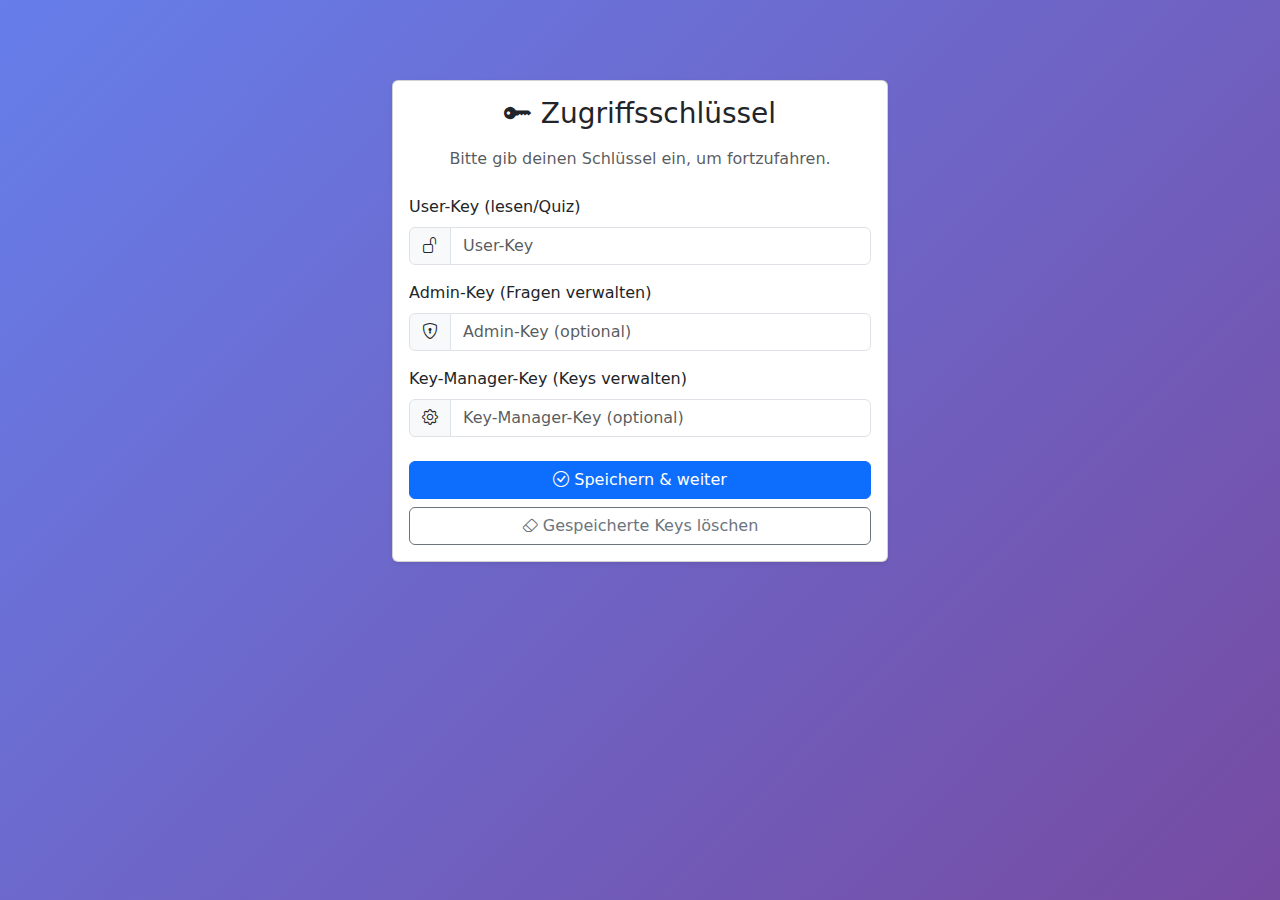
<file: src/main/resources/META-INF/resources/access.html>
<!DOCTYPE html>
<html lang="de">
<head>
    <meta charset="UTF-8">
    <meta name="viewport" content="width=device-width, initial-scale=1.0">
    <title>Quiz Master - Zugriff</title>
    <link href="https://cdn.jsdelivr.net/npm/bootstrap@5.3.2/dist/css/bootstrap.min.css" rel="stylesheet">
    <link rel="stylesheet" href="https://cdn.jsdelivr.net/npm/bootstrap-icons@1.11.1/font/bootstrap-icons.css">
    <link rel="stylesheet" href="styles.css">
</head>
<body class="bg-light">
    <div class="container" style="max-width: 520px; margin-top: 60px;">
        <div class="card shadow-sm">
            <div class="card-body">
                <h3 class="card-title mb-3 text-center"><i class="bi bi-key-fill"></i> Zugriffsschlüssel</h3>
                <p class="text-muted text-center mb-4">Bitte gib deinen Schlüssel ein, um fortzufahren.</p>

                <div class="mb-3">
                    <label class="form-label">User-Key (lesen/Quiz)</label>
                    <div class="input-group">
                        <span class="input-group-text"><i class="bi bi-unlock"></i></span>
                        <input type="password" class="form-control" id="userKeyInput" placeholder="User-Key">
                    </div>
                </div>

                <div class="mb-3">
                    <label class="form-label">Admin-Key (Fragen verwalten)</label>
                    <div class="input-group">
                        <span class="input-group-text"><i class="bi bi-shield-lock"></i></span>
                        <input type="password" class="form-control" id="adminKeyInput" placeholder="Admin-Key (optional)">
                    </div>
                </div>

                <div class="mb-4">
                    <label class="form-label">Key-Manager-Key (Keys verwalten)</label>
                    <div class="input-group">
                        <span class="input-group-text"><i class="bi bi-gear"></i></span>
                        <input type="password" class="form-control" id="managerKeyInput" placeholder="Key-Manager-Key (optional)">
                    </div>
                </div>

                <div class="d-grid gap-2">
                    <button class="btn btn-primary" id="saveBtn"><i class="bi bi-check-circle"></i> Speichern & weiter</button>
                    <button class="btn btn-outline-secondary" id="clearBtn"><i class="bi bi-eraser"></i> Gespeicherte Keys löschen</button>
                </div>
                <div id="message" class="alert alert-danger mt-3" style="display:none;"></div>
            </div>
        </div>
    </div>

    <script src="https://cdn.jsdelivr.net/npm/bootstrap@5.3.2/dist/js/bootstrap.bundle.min.js"></script>
    <script src="access.js"></script>
</body>
</html>
</file>
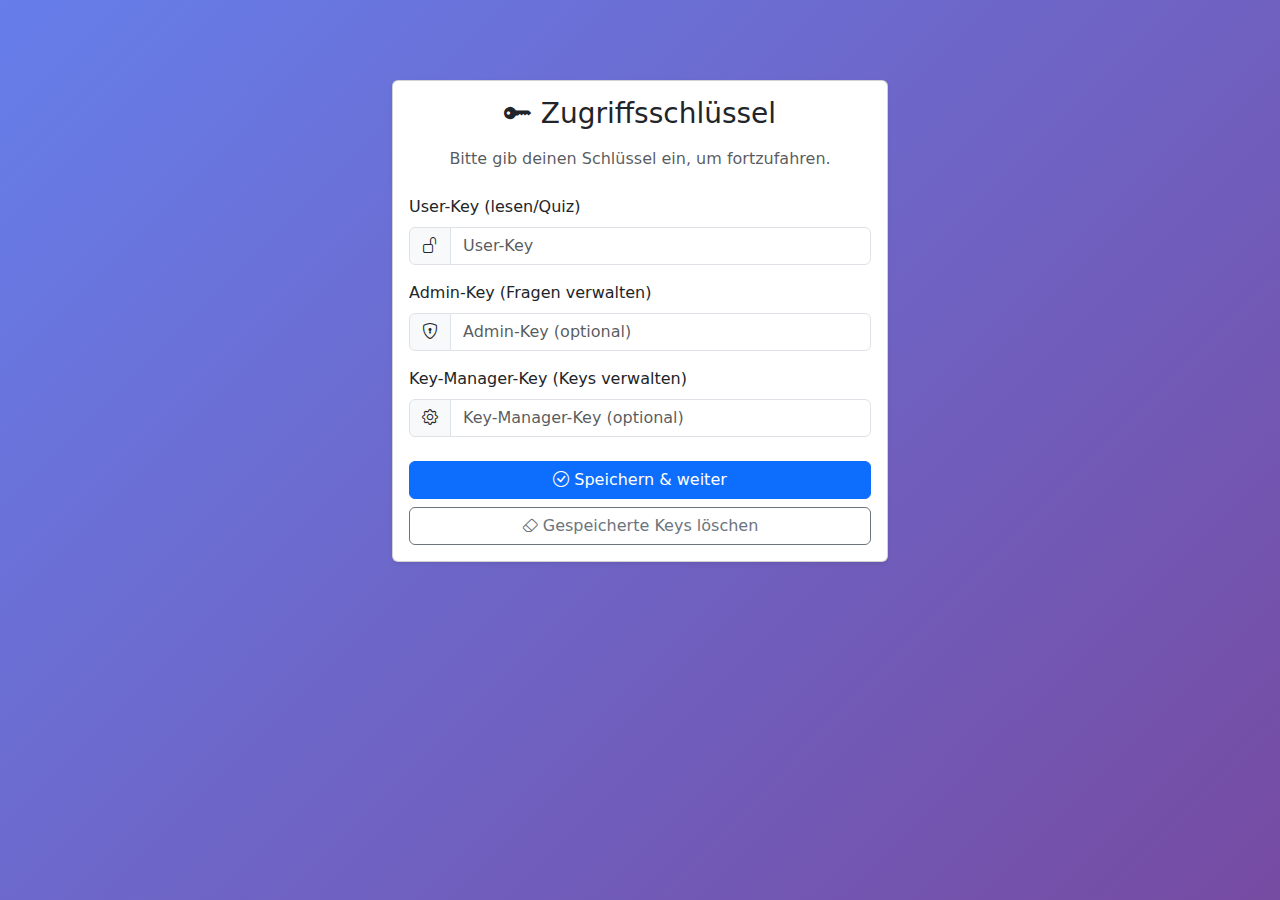
<file: src/main/resources/META-INF/resources/create.html>
<!DOCTYPE html>
<html lang="de">
<head>
    <meta charset="UTF-8">
    <meta name="viewport" content="width=device-width, initial-scale=1.0">
    <title>Quiz Master - Fragen verwalten</title>
    <script>
        (function(){
            try {
                const adminKey = localStorage.getItem('quizAdminKey');
                if (!adminKey) {
                    window.location.replace('access.html?redirect=' + encodeURIComponent('create.html'));
                }
            } catch (e) {
                window.location.replace('access.html?redirect=' + encodeURIComponent('create.html'));
            }
        })();
    </script>
    <link href="https://cdn.jsdelivr.net/npm/bootstrap@5.3.2/dist/css/bootstrap.min.css" rel="stylesheet">
    <link rel="stylesheet" href="https://cdn.jsdelivr.net/npm/bootstrap-icons@1.11.1/font/bootstrap-icons.css">
    <link rel="stylesheet" href="styles.css">
</head>
<body>
    <!-- Navigation -->
    <nav class="navbar navbar-expand-lg navbar-dark">
        <div class="container-fluid">
            <a class="navbar-brand" href="overview.html">
                <i class="bi bi-trophy-fill me-2"></i>Quiz Master
            </a>
            <button class="navbar-toggler" type="button" data-bs-toggle="collapse" data-bs-target="#navbarNav" aria-controls="navbarNav" aria-expanded="false" aria-label="Toggle navigation">
                <span class="navbar-toggler-icon"></span>
            </button>
            <div class="collapse navbar-collapse" id="navbarNav">
                <ul class="navbar-nav ms-auto">
                    <li class="nav-item">
                        <a class="nav-link active" href="create.html">
                            <i class="bi bi-pencil-square me-1"></i>Fragen erstellen
                        </a>
                    </li>
                    <li class="nav-item">
                        <a class="nav-link" href="overview.html">
                            <i class="bi bi-list-check me-1"></i>Übersicht
                        </a>
                    </li>
                    <li class="nav-item">
                        <a class="nav-link" href="quiz.html">
                            <i class="bi bi-play-circle me-1"></i>Quiz starten
                        </a>
                    </li>
                    <li class="nav-item">
                        <a class="nav-link" href="keys.html">
                            <i class="bi bi-key-fill me-1"></i>Keys verwalten
                        </a>
                    </li>
                </ul>
            </div>
        </div>
    </nav>

    <div class="main-container">

        <h1><i class="bi bi-pencil-square"></i> Fragen verwalten</h1>
        
        <div id="message" class="alert" role="alert" style="display: none;"></div>

        <form id="quizForm" class="needs-validation" novalidate>
            <!-- Schritt 1: Frage -->
            <div class="mb-3">
                <label for="question" class="form-label">Frage *</label>
                <input type="text" class="form-control form-control-lg" id="question" required placeholder="Gib hier deine Frage ein...">
                <div class="invalid-feedback">Bitte gib eine Frage ein.</div>
            </div>

            <!-- Schritt 2: Fragetyp -->
            <div class="mb-3 form-step" id="step-questionType">
                <label for="questionType" class="form-label">Fragetyp *</label>
                <select class="form-select" id="questionType" required onchange="toggleAnswerType()">
                    <option value="">Wähle einen Fragetyp...</option>
                    <option value="multiple-choice">Multiple Choice (dynamische Antwortanzahl)</option>
                    <option value="matching">Zuordnung (Items zu Kategorien zuordnen)</option>
                    <option value="text">Texteingabe (Freitext-Antwort)</option>
                </select>
                <div class="invalid-feedback">Bitte wähle einen Fragetyp.</div>
            </div>

            <div class="card mb-3 form-step" id="multipleChoiceSection" style="display: none;">
                <div class="card-body bg-light">
                    <div class="mb-3">
                        <label for="answerCount" class="form-label fw-bold">Anzahl der Antwortmöglichkeiten</label>
                        <input type="number" class="form-control" id="answerCount" min="2" max="10" value="5" onchange="updateAnswerFields()">
                        <small class="form-text text-muted">Wähle zwischen 2 und 10 Antwortmöglichkeiten (Standard: 5)</small>
                    </div>
                    <label class="form-label fw-bold">Antworten * (Wähle die richtige(n) Antwort(en) aus)</label>
                    <small class="form-text text-muted d-block mb-2">💡 Es können mehrere Antworten richtig sein!</small>
                    <div id="answersContainer">
                        <!-- Wird dynamisch befüllt -->
                    </div>
                </div>
            </div>

            <div class="card mb-3 form-step" id="textAnswerSection" style="display: none;">
                <div class="card-body bg-light">
                    <label for="textAnswer" class="form-label fw-bold">Richtige Antwort (Freitext) *</label>
                    <textarea class="form-control" id="textAnswer" rows="3" placeholder="Gib hier die richtige Antwort ein..."></textarea>
                    <div class="invalid-feedback">Bitte gib die richtige Antwort ein.</div>
                    <small class="form-text text-muted">Die Antwort wird bei der Bewertung case-insensitive verglichen.</small>
                </div>
            </div>

            <div class="card mb-3 form-step" id="matchingSection" style="display: none;">
                <div class="card-body bg-light">
                    <div class="mb-3">
                        <label for="itemCount" class="form-label fw-bold">Anzahl der zuzuordnenden Items</label>
                        <input type="number" class="form-control" id="itemCount" min="2" max="10" value="4" onchange="updateMatchingFields()">
                        <small class="form-text text-muted">Wähle zwischen 2 und 10 Items (Standard: 4)</small>
                    </div>
                    <div class="mb-3">
                        <label for="categoryCount" class="form-label fw-bold">Anzahl der Kategorien</label>
                        <input type="number" class="form-control" id="categoryCount" min="2" max="8" value="3" onchange="updateMatchingFields()">
                        <small class="form-text text-muted">Wähle zwischen 2 und 8 Kategorien (Standard: 3)</small>
                    </div>
                    
                    <div class="row">
                        <div class="col-md-6">
                            <label class="form-label fw-bold">Items (die zugeordnet werden) *</label>
                            <div id="leftItemsContainer">
                                <!-- Wird dynamisch befüllt -->
                            </div>
                        </div>
                        <div class="col-md-6">
                            <label class="form-label fw-bold">Kategorien *</label>
                            <small class="form-text text-muted d-block mb-2">💡 Jedem Item können mehrere Kategorien zugeordnet werden!</small>
                            <div id="rightItemsContainer">
                                <!-- Wird dynamisch befüllt -->
                            </div>
                        </div>
                    </div>
                    
                    <div class="mt-3">
                        <label class="form-label fw-bold">Zuordnungen festlegen *</label>
                        <small class="form-text text-muted d-block mb-2">Wähle für jede Kategorie die zugehörigen Items aus</small>
                        <div id="mappingsContainer">
                            <!-- Wird dynamisch befüllt -->
                        </div>
                    </div>
                </div>
            </div>

            <!-- Schritt 3: Kategorie und Schwierigkeit -->
            <div class="row mb-3 form-step" id="step-metadata">
                <div class="col-md-6">
                    <label for="category" class="form-label">Kategorie *</label>
                    <select class="form-select" id="category" required>
                        <option value="">Wähle eine Kategorie...</option>
                        <option value="IT-Systeme">IT-Systeme</option>
                        <option value="Netzwerktechnik">Netzwerktechnik</option>
                        <option value="Betriebssysteme">Betriebssysteme</option>
                        <option value="Programmierung">Programmierung</option>
                        <option value="Datenbanken">Datenbanken</option>
                        <option value="IT-Sicherheit">IT-Sicherheit</option>
                        <option value="Software-Engineering">Software-Engineering</option>
                        <option value="Wirtschaft & Recht">Wirtschaft & Recht</option>
                        <option value="Projektmanagement">Projektmanagement</option>
                        <option value="Elektrotechnik">Elektrotechnik</option>
                    </select>
                    <div class="invalid-feedback">Bitte wähle eine Kategorie.</div>
                </div>

                <div class="col-md-6">
                    <label for="difficulty" class="form-label">Schwierigkeit *</label>
                    <select class="form-select" id="difficulty" required>
                        <option value="">Wähle eine Schwierigkeit...</option>
                        <option value="leicht">Leicht</option>
                        <option value="mittel">Mittel</option>
                        <option value="schwer">Schwer</option>
                    </select>
                    <div class="invalid-feedback">Bitte wähle eine Schwierigkeit.</div>
                </div>
            </div>

            <div class="d-grid gap-2 form-step" id="step-buttons">
                <button type="submit" class="btn btn-primary btn-lg" id="submitButton" disabled>
                    <i class="bi bi-check-circle-fill"></i> Frage speichern
                </button>
                <button type="button" class="btn btn-outline-secondary" onclick="resetForm()">
                    <i class="bi bi-arrow-clockwise"></i> Formular zurücksetzen
                </button>
            </div>
        </form>

        <hr class="my-5">

        <div class="questions-list">
            <h2 class="mb-4"><i class="bi bi-list-ul"></i> Gespeicherte Fragen</h2>
            <div id="questionsList"></div>
        </div>
    </div>

    <script src="https://cdn.jsdelivr.net/npm/bootstrap@5.3.2/dist/js/bootstrap.bundle.min.js"></script>
    <script src="create.js"></script>
</body>
</html>
</file>
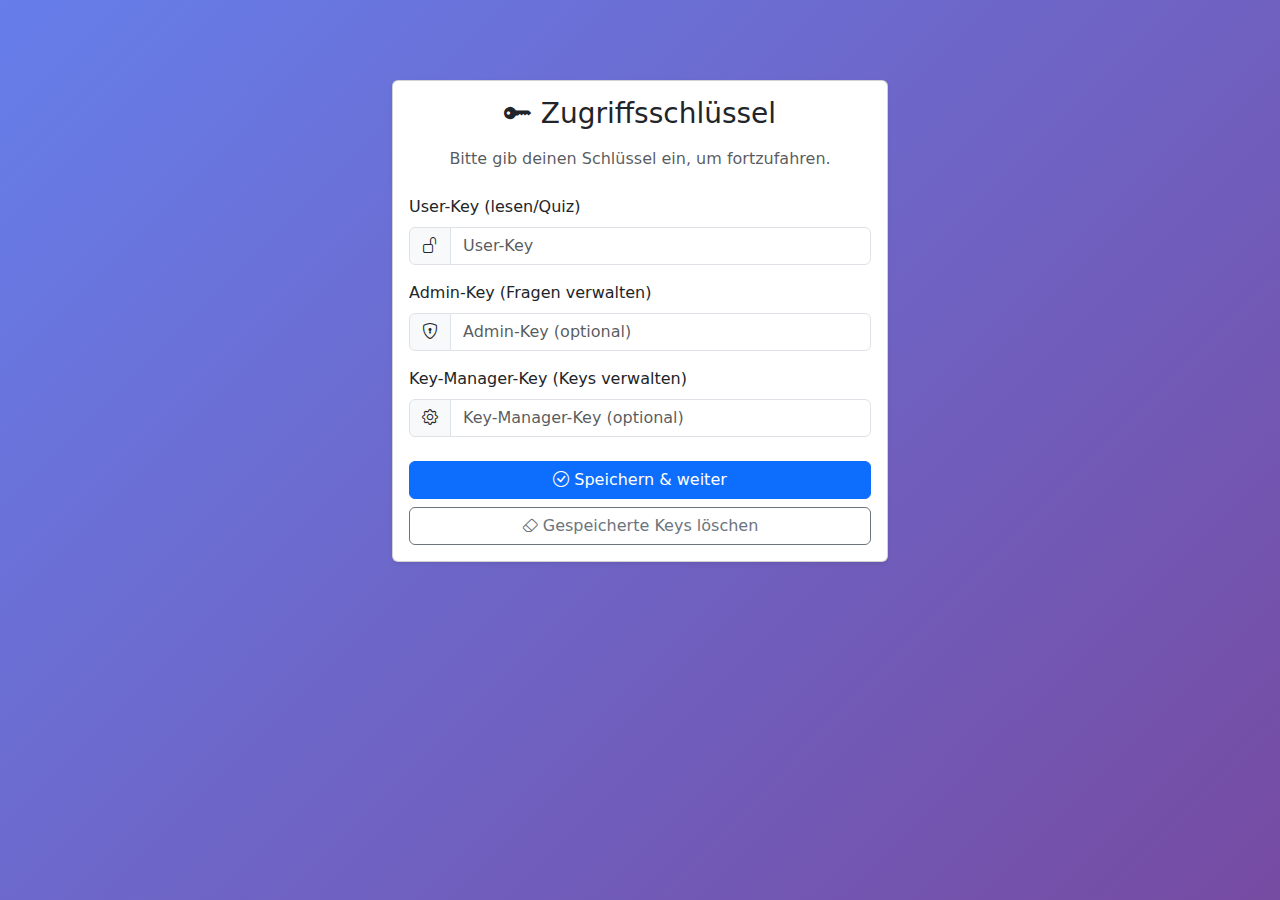
<file: src/main/resources/META-INF/resources/overview.html>
<!DOCTYPE html>
<html lang="de">
<head>
    <meta charset="UTF-8">
    <meta name="viewport" content="width=device-width, initial-scale=1.0">
    <title>Quiz Master - Übersicht</title>
    <link href="https://cdn.jsdelivr.net/npm/bootstrap@5.3.2/dist/css/bootstrap.min.css" rel="stylesheet">
    <link rel="stylesheet" href="https://cdn.jsdelivr.net/npm/bootstrap-icons@1.11.1/font/bootstrap-icons.css">
    <link rel="stylesheet" href="styles.css">
    <script>
        (function(){
            try {
                const u = localStorage.getItem('quizUserKey');
                const a = localStorage.getItem('quizAdminKey');
                if (!u && !a) {
                    window.location.replace('access.html?redirect=' + encodeURIComponent('overview.html'));
                }
            } catch (e) {
                window.location.replace('access.html?redirect=' + encodeURIComponent('overview.html'));
            }
        })();
    </script>
</head>
<body>
    <!-- Navigation -->
    <nav class="navbar navbar-expand-lg navbar-dark">
        <div class="container-fluid">
            <a class="navbar-brand" href="overview.html">
                <i class="bi bi-trophy-fill me-2"></i>Quiz Master
            </a>
            <button class="navbar-toggler" type="button" data-bs-toggle="collapse" data-bs-target="#navbarNav" aria-controls="navbarNav" aria-expanded="false" aria-label="Toggle navigation">
                <span class="navbar-toggler-icon"></span>
            </button>
            <div class="collapse navbar-collapse" id="navbarNav">
                <ul class="navbar-nav ms-auto">
                    <li class="nav-item">
                        <a class="nav-link" href="create.html">
                            <i class="bi bi-pencil-square me-1"></i>Fragen erstellen
                        </a>
                    </li>
                    <li class="nav-item">
                        <a class="nav-link active" href="overview.html">
                            <i class="bi bi-list-check me-1"></i>Übersicht
                        </a>
                    </li>
                    <li class="nav-item">
                        <a class="nav-link" href="quiz.html">
                            <i class="bi bi-play-circle me-1"></i>Quiz starten
                        </a>
                    </li>
                    <li class="nav-item">
                        <a class="nav-link" href="keys.html">
                            <i class="bi bi-key-fill me-1"></i>Keys verwalten
                        </a>
                    </li>
                </ul>
            </div>
        </div>
    </nav>

    <div class="main-container">
        <h1><i class="bi bi-grid-3x3-gap-fill"></i> Kategorien Übersicht</h1>
        
        <!-- Gesamtstatistik -->
        <div class="row mb-4">
            <div class="col-md-3">
                <div class="card stats-card">
                    <div class="card-body text-center">
                        <i class="bi bi-card-list fs-1 text-primary mb-2"></i>
                        <h3 id="totalQuestions" class="mb-0">0</h3>
                        <p class="text-muted mb-0">Fragen gesamt</p>
                    </div>
                </div>
            </div>
            <div class="col-md-3">
                <div class="card stats-card">
                    <div class="card-body text-center">
                        <i class="bi bi-folder-fill fs-1 text-success mb-2"></i>
                        <h3 id="totalCategories" class="mb-0">0</h3>
                        <p class="text-muted mb-0">Kategorien</p>
                    </div>
                </div>
            </div>
            <div class="col-md-3">
                <div class="card stats-card">
                    <div class="card-body text-center">
                        <i class="bi bi-check-circle-fill fs-1 text-info mb-2"></i>
                        <h3 id="mcQuestions" class="mb-0">0</h3>
                        <p class="text-muted mb-0">Multiple Choice</p>
                    </div>
                </div>
            </div>
            <div class="col-md-3">
                <div class="card stats-card">
                    <div class="card-body text-center">
                        <i class="bi bi-pencil-fill fs-1 text-warning mb-2"></i>
                        <h3 id="otherQuestions" class="mb-0">0</h3>
                        <p class="text-muted mb-0">Text & Zuordnung</p>
                    </div>
                </div>
            </div>
        </div>

        <hr class="my-4">

        <!-- Kategorien Karten -->
        <h2 class="mb-4"><i class="bi bi-tags-fill"></i> Kategorien</h2>
        <div id="categoriesContainer" class="row g-4">
            <!-- Wird dynamisch gefüllt -->
        </div>

        <!-- Leere Zustand -->
        <div id="emptyState" class="text-center py-5" style="display: none;">
            <i class="bi bi-inbox fs-1 text-muted mb-3"></i>
            <h3 class="text-muted">Noch keine Fragen vorhanden</h3>
            <p class="text-muted mb-4">Erstelle deine ersten Fragen, um sie hier zu sehen!</p>
            <a href="create.html" class="btn btn-primary btn-lg">
                <i class="bi bi-plus-circle-fill me-2"></i>Frage erstellen
            </a>
        </div>
    </div>

    <script src="https://cdn.jsdelivr.net/npm/bootstrap@5.3.2/dist/js/bootstrap.bundle.min.js"></script>
    <script src="overview.js"></script>
</body>
</html>
</file>
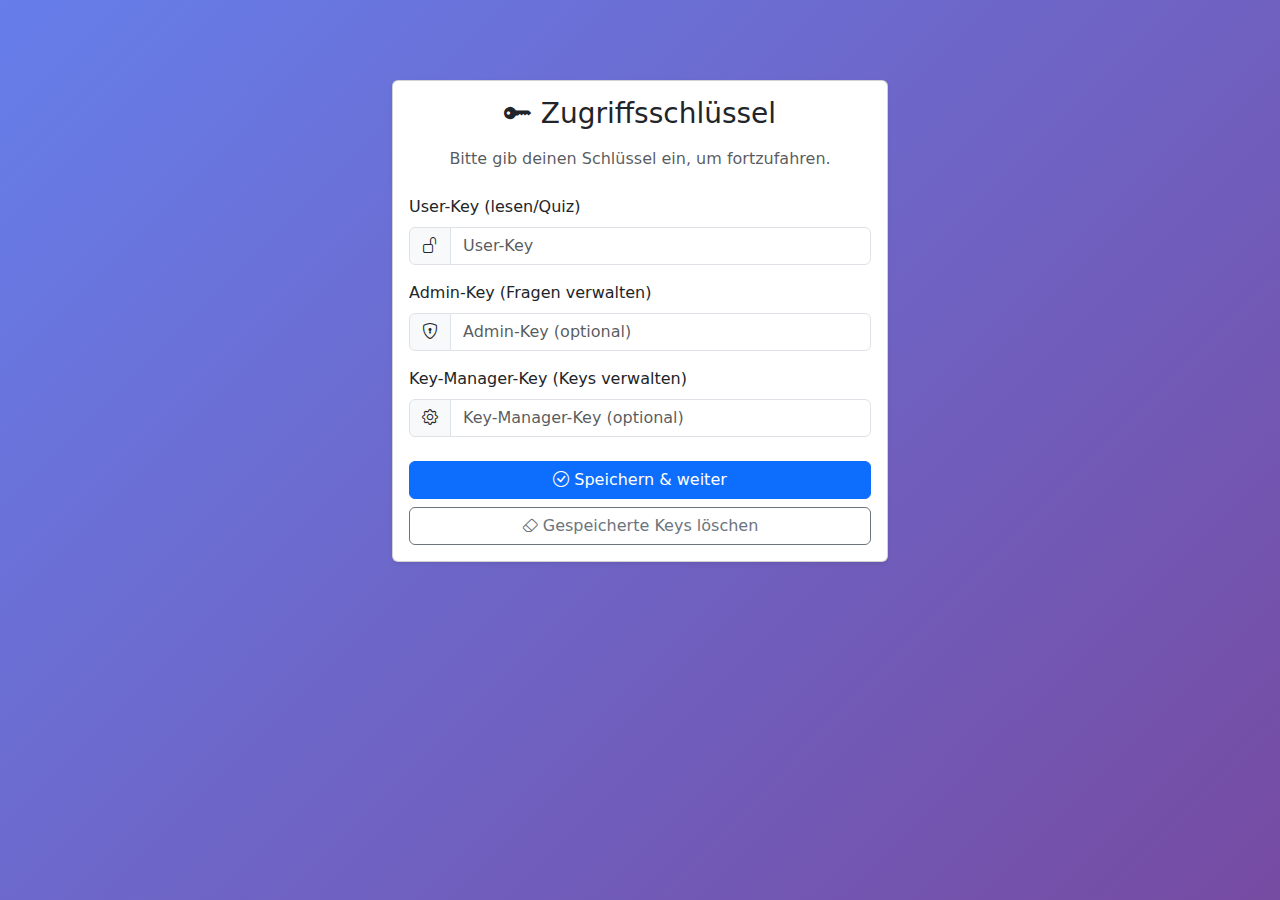
<file: src/main/resources/META-INF/resources/quiz.html>
<!DOCTYPE html>
<html lang="de">
<head>
    <meta charset="UTF-8">
    <meta name="viewport" content="width=device-width, initial-scale=1.0">
    <title>Quiz Master - Quiz starten</title>
    <link href="https://cdn.jsdelivr.net/npm/bootstrap@5.3.2/dist/css/bootstrap.min.css" rel="stylesheet">
    <link rel="stylesheet" href="https://cdn.jsdelivr.net/npm/bootstrap-icons@1.11.1/font/bootstrap-icons.css">
    <link rel="stylesheet" href="styles.css">
    <script>
        (function(){
            try {
                const u = localStorage.getItem('quizUserKey');
                const a = localStorage.getItem('quizAdminKey');
                if (!u && !a) {
                    window.location.replace('access.html?redirect=' + encodeURIComponent('quiz.html'));
                }
            } catch (e) {
                window.location.replace('access.html?redirect=' + encodeURIComponent('quiz.html'));
            }
        })();
    </script>
</head>
<body>
    <!-- Navigation -->
    <nav class="navbar navbar-expand-lg navbar-dark">
        <div class="container-fluid">
            <a class="navbar-brand" href="overview.html">
                <i class="bi bi-trophy-fill me-2"></i>Quiz Master
            </a>
            <button class="navbar-toggler" type="button" data-bs-toggle="collapse" data-bs-target="#navbarNav" aria-controls="navbarNav" aria-expanded="false" aria-label="Toggle navigation">
                <span class="navbar-toggler-icon"></span>
            </button>
            <div class="collapse navbar-collapse" id="navbarNav">
                <ul class="navbar-nav ms-auto">
                    <li class="nav-item">
                        <a class="nav-link" href="create.html">
                            <i class="bi bi-pencil-square me-1"></i>Fragen erstellen
                        </a>
                    </li>
                    <li class="nav-item">
                        <a class="nav-link" href="overview.html">
                            <i class="bi bi-list-check me-1"></i>Übersicht
                        </a>
                    </li>
                    <li class="nav-item">
                        <a class="nav-link active" href="quiz.html">
                            <i class="bi bi-play-circle me-1"></i>Quiz starten
                        </a>
                    </li>
                    <li class="nav-item">
                        <a class="nav-link" href="keys.html">
                            <i class="bi bi-key-fill me-1"></i>Keys verwalten
                        </a>
                    </li>
                </ul>
            </div>
        </div>
    </nav>

    <div class="main-container">
        <!-- Quiz Setup -->
        <div id="quizSetup">
            <h1><i class="bi bi-play-circle-fill"></i> Quiz starten</h1>
            
            <div class="card mb-4">
                <div class="card-body">
                    <h5 class="card-title">Filter auswählen (optional)</h5>
                    
                    <div class="row mb-3">
                        <div class="col-md-6">
                            <label for="filterCategory" class="form-label">Kategorie</label>
                            <select class="form-select" id="filterCategory">
                                <option value="">Alle Kategorien</option>
                                <option value="IT-Systeme">IT-Systeme</option>
                                <option value="Netzwerktechnik">Netzwerktechnik</option>
                                <option value="Betriebssysteme">Betriebssysteme</option>
                                <option value="Programmierung">Programmierung</option>
                                <option value="Datenbanken">Datenbanken</option>
                                <option value="IT-Sicherheit">IT-Sicherheit</option>
                                <option value="Software-Engineering">Software-Engineering</option>
                                <option value="Wirtschaft & Recht">Wirtschaft & Recht</option>
                                <option value="Projektmanagement">Projektmanagement</option>
                                <option value="Elektrotechnik">Elektrotechnik</option>
                            </select>
                        </div>
                        
                        <div class="col-md-6">
                            <label for="filterDifficulty" class="form-label">Schwierigkeit</label>
                            <select class="form-select" id="filterDifficulty">
                                <option value="">Alle Schwierigkeiten</option>
                                <option value="leicht">Leicht</option>
                                <option value="mittel">Mittel</option>
                                <option value="schwer">Schwer</option>
                            </select>
                        </div>
                    </div>
                    
                    <div class="d-grid">
                        <button class="btn btn-primary btn-lg" onclick="startQuiz()">
                            <i class="bi bi-rocket-takeoff-fill me-2"></i>Quiz starten
                        </button>
                    </div>
                </div>
            </div>
            
            <div id="stats" class="row text-center">
                <div class="col-md-4">
                    <div class="card">
                        <div class="card-body">
                            <h2 id="totalQuestions" class="text-primary">0</h2>
                            <p class="mb-0">Verfügbare Fragen</p>
                        </div>
                    </div>
                </div>
                <div class="col-md-4">
                    <div class="card">
                        <div class="card-body">
                            <h2 id="mcQuestions" class="text-info">0</h2>
                            <p class="mb-0">Multiple Choice</p>
                        </div>
                    </div>
                </div>
                <div class="col-md-4">
                    <div class="card">
                        <div class="card-body">
                            <h2 id="otherQuestions" class="text-success">0</h2>
                            <p class="mb-0">Text & Zuordnung</p>
                        </div>
                    </div>
                </div>
            </div>
        </div>

        <!-- Quiz Container -->
        <div id="quizContainer" style="display: none;">
            <div class="d-flex justify-content-between align-items-center mb-4">
                <h1><i class="bi bi-question-circle-fill"></i> Quiz</h1>
                <button class="btn btn-outline-danger" onclick="endQuiz()">
                    <i class="bi bi-x-circle"></i> Beenden
                </button>
            </div>
            
            <div class="progress mb-4" style="height: 30px;">
                <div id="progressBar" class="progress-bar progress-bar-striped progress-bar-animated" role="progressbar" style="width: 0%"></div>
            </div>
            
            <div class="card">
                <div class="card-body">
                    <div class="d-flex justify-content-between mb-3">
                        <span id="questionCounter" class="badge bg-primary">Frage 1 / 10</span>
                        <span id="questionType" class="badge bg-info">Multiple Choice</span>
                    </div>
                    
                    <h3 id="questionText" class="mb-4"></h3>
                    
                    <div id="answersContainer"></div>
                    
                    <div id="feedbackContainer" style="display: none;" class="mt-4"></div>
                    
                    <div class="d-grid gap-2 mt-4">
                        <button id="checkButton" class="btn btn-primary btn-lg" onclick="checkAnswer()">
                            <i class="bi bi-check-circle-fill"></i> Antwort überprüfen
                        </button>
                        <button id="nextButton" class="btn btn-success btn-lg" onclick="nextQuestion()" style="display: none;">
                            <i class="bi bi-arrow-right-circle-fill"></i> Nächste Frage
                        </button>
                    </div>
                </div>
            </div>
        </div>

        <!-- Results -->
        <div id="resultsContainer" style="display: none;">
            <h1><i class="bi bi-trophy-fill"></i> Ergebnis</h1>
            
            <div class="card mb-4">
                <div class="card-body text-center">
                    <h2 class="display-1 mb-4" id="scorePercentage">0%</h2>
                    <h4 id="scoreText">0 von 0 richtig</h4>
                    <div class="mt-4">
                        <span id="resultBadge" class="badge fs-5"></span>
                    </div>
                </div>
            </div>
            
            <div class="row mb-4">
                <div class="col-md-6">
                    <div class="card">
                        <div class="card-body text-center">
                            <h3 id="correctCount" class="text-success">0</h3>
                            <p class="mb-0"><i class="bi bi-check-circle-fill"></i> Richtig</p>
                        </div>
                    </div>
                </div>
                <div class="col-md-6">
                    <div class="card">
                        <div class="card-body text-center">
                            <h3 id="wrongCount" class="text-danger">0</h3>
                            <p class="mb-0"><i class="bi bi-x-circle-fill"></i> Falsch</p>
                        </div>
                    </div>
                </div>
            </div>
            
            <div class="d-grid gap-2">
                <button class="btn btn-primary btn-lg" onclick="resetQuiz()">
                    <i class="bi bi-arrow-repeat"></i> Neues Quiz starten
                </button>
                <a href="index.html" class="btn btn-outline-secondary btn-lg">
                    <i class="bi bi-house-fill"></i> Zurück zur Übersicht
                </a>
            </div>
        </div>
    </div>

    <script src="https://cdn.jsdelivr.net/npm/bootstrap@5.3.2/dist/js/bootstrap.bundle.min.js"></script>
    <script src="quiz.js"></script>
</body>
</html>
</file>
<file: src/main/resources/META-INF/resources/styles.css>
body {
    background: linear-gradient(135deg, #667eea 0%, #764ba2 100%);
    min-height: 100vh;
    padding: 20px;
}

.main-container {
    max-width: 900px;
    margin: 0 auto;
    background: white;
    border-radius: 20px;
    padding: 40px;
    box-shadow: 0 20px 60px rgba(0, 0, 0, 0.3);
}

h1 {
    color: #667eea;
    text-align: center;
    margin-bottom: 30px;
    font-weight: bold;
}

.answer-item {
    display: flex;
    align-items: center;
    gap: 10px;
    margin-bottom: 12px;
}

.answer-item input[type="radio"] {
    width: 20px;
    height: 20px;
    cursor: pointer;
}

.question-card {
    border-left: 4px solid #667eea;
}

.answer.correct {
    background-color: #d1e7dd !important;
    font-weight: 600;
}
</file>
